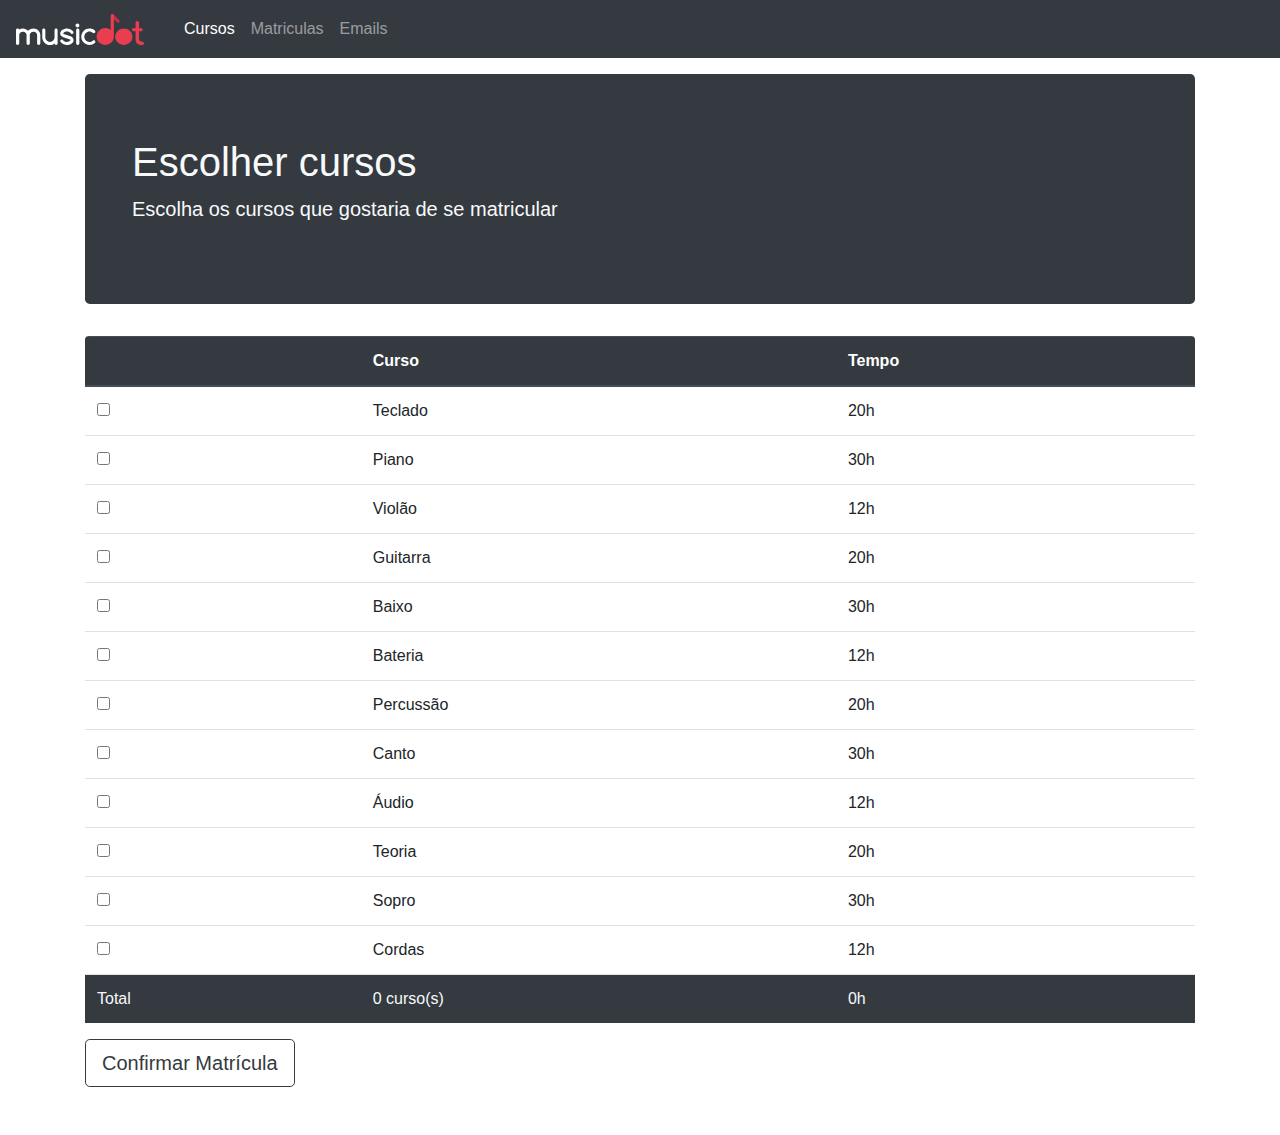
<file: matricula.html>
<!DOCTYPE html>
<html lang="pt-BR">
<head>
    <meta charset="UTF-8">
    <meta http-equiv="X-UA-Compatible" content="IE=edge">
    <meta name="viewport" content="width=device-width, initial-scale=1.0">
    <title>Matriculas</title>
    <link rel="icon" href="img/favicon.ico">
    <link rel="stylesheet" href="css/bootstrap.css">
    <link rel="stylesheet" href="css/matricula.css">
</head>
<body>
    <header class="header">
        <nav class="navbar navbar-expand-sm navbar-dark bg-dark">
            <a class="navbar-brand" href="index.html"><img class="header-navbar-logo" src="img/musicdot-logo-light.svg" alt="Logo da Musicdot"></a>
            <button class="navbar-toggler" type="button" data-toggle="collapse" data-target="#navbarSupportedContent" aria-controls="navbarSupportedContent" aria-expanded="false" aria-label="Toggle navigation">
                <span class="navbar-toggler-icon"></span>
            </button>
            <div class="collapse navbar-collapse" id="navbarSupportedContent">
                <ul class="navbar-nav mr-auto">
                    <li class="nav-item active">
                        <a class="nav-link" href="#">Cursos</a>
                    </li>
                    <li class="nav-item">
                        <a class="nav-link" href="#">Matriculas</a>
                    </li>
                    <li class="nav-item">
                        <a class="nav-link" href="#">Emails</a>
                    </li>
                </ul>
            </div>
        </nav>
    </header>

    <main class="container mb-4">
        <div class="jumbotron bg-dark header-matricula text-light mt-3">
            <div class="container">
                <h1>Escolher cursos</h1>
                <p class="lead">Escolha os cursos que gostaria de se matricular</p>
            </div>
        </div>
        <table class="table table-hover rounded-top">
            <thead class="thead-dark">
                <tr>
                    <th scope="col"></th>
                    <th scope="col">Curso</th>
                    <th scope="col">Tempo</th>
                </tr>
            </thead>
            <tbody>
                <tr>
                    <td><input onclick="adicionaCurso(this)" type="checkbox" name="curso" value="20"></td>
                    <td>Teclado</td>
                    <td>20h</td>
                </tr>
                <tr>
                    <td><input onclick="adicionaCurso(this)" type="checkbox" name="curso" value="30"></td>
                    <td>Piano</td>
                    <td>30h</td>
                </tr>
                <tr>
                    <td><input onclick="adicionaCurso(this)" type="checkbox" name="curso" value="12"></td>
                    <td>Violão</td>
                    <td>12h</td>
                </tr>
                <tr>
                    <td><input onclick="adicionaCurso(this)" type="checkbox" name="curso" value="20"></td>
                    <td>Guitarra</td>
                    <td>20h</td>
                </tr>
                <tr>
                    <td><input onclick="adicionaCurso(this)" type="checkbox" name="curso" value="30"></td>
                    <td>Baixo</td>
                    <td>30h</td>
                </tr>
                <tr>
                    <td><input onclick="adicionaCurso(this)" type="checkbox" name="curso" value="12"></td>
                    <td>Bateria</td>
                    <td>12h</td>
                </tr>
                <tr>
                    <td><input onclick="adicionaCurso(this)" type="checkbox" name="curso" value="20"></td>
                    <td>Percussão</td>
                    <td>20h</td>
                </tr>
                <tr>
                    <td><input onclick="adicionaCurso(this)" type="checkbox" name="curso" value="30"></td>
                    <td>Canto</td>
                    <td>30h</td>
                </tr>
                <tr>
                    <td><input onclick="adicionaCurso(this)" type="checkbox" name="curso" value="12"></td>
                    <td>Áudio</td>
                    <td>12h</td>
                </tr>
                <tr>
                    <td><input onclick="adicionaCurso(this)" type="checkbox" name="curso" value="20"></td>
                    <td>Teoria</td>
                    <td>20h</td>
                </tr>
                <tr>
                    <td><input onclick="adicionaCurso(this)" type="checkbox" name="curso" value="30"></td>
                    <td>Sopro</td>
                    <td>30h</td>
                </tr>
                <tr>
                    <td><input onclick="adicionaCurso(this)" type="checkbox" name="curso" value="12"></td>
                    <td>Cordas</td>
                    <td>12h</td>
                </tr>
                <tr class="bg-dark text-light">
                    <td>Total</td>
                    <td class="js-total-de-cursos">0 curso(s)</td>
                    <td class="js-total-de-horas">0h</td>
                </tr>
            </tbody>
        </table>
        <button type="button" class="js-botao-matricula btn btn-outline-dark btn-lg mb-4">Confirmar Matrícula</button>
    </main>

    <script src="js/jquery.js"></script>
    <script src="js/bootstrap.js"></script>
    <script src="js/matricula.js"></script>
</body>
</html>
</file>
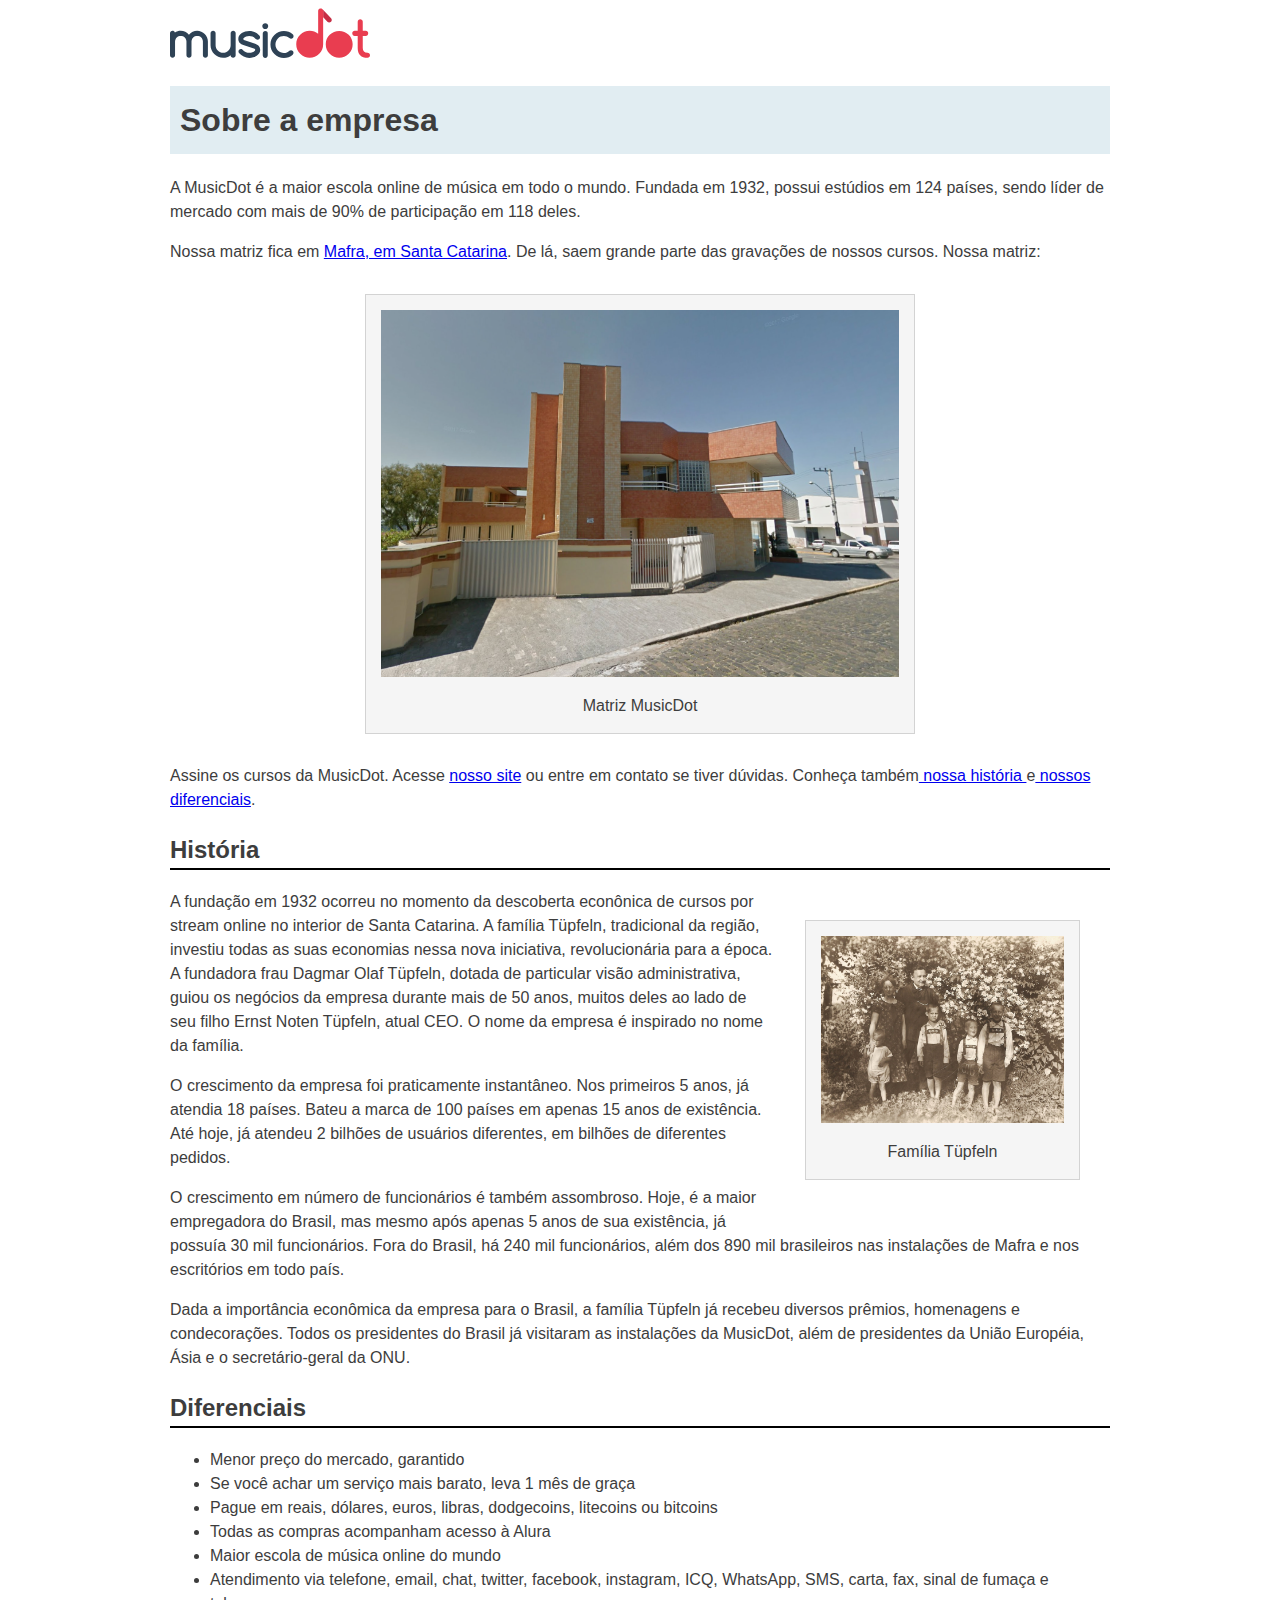
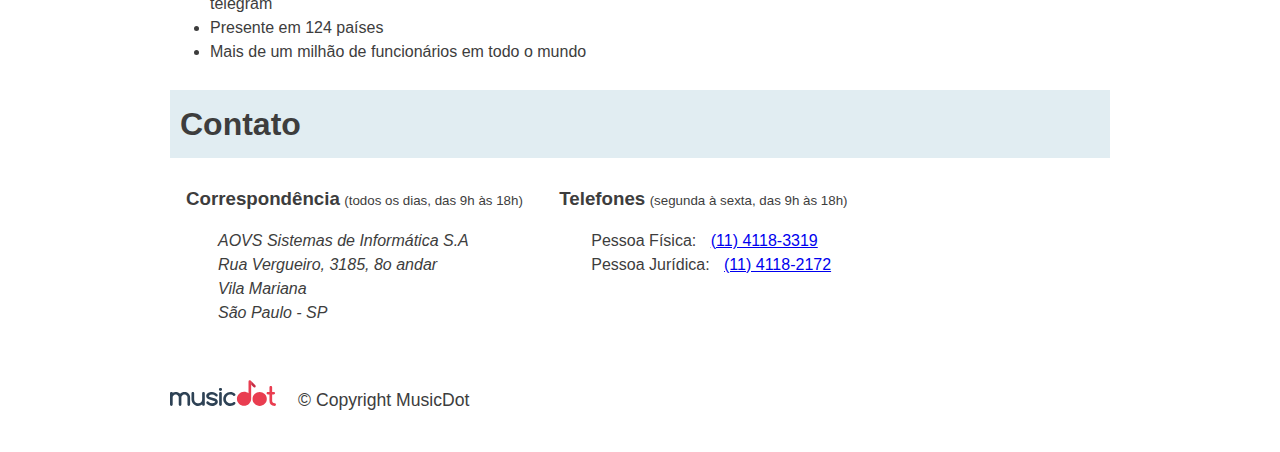
<file: sobre.html>
<!DOCTYPE html>
<html lang="pt-BR">
    <head>
        <meta charset="UTF-8">
        <meta http-equiv="X-UA-Compatible" content="IE=edge">
        <meta name="viewport" content="width=device-width, initial-scale=1.0">
        <title>MusicDot | Sobre a empresa</title>
        <link rel="icon" href="img/favicon.ico">
        <link rel="stylesheet" href="css/sobre.css">
    </head>
    <body>
        <img src="img/logo.svg" alt="Logo da MusicDot">
        <h1 class="titulo">Sobre a empresa</h1>
        <p>A MusicDot é a maior escola online de música em todo o mundo. Fundada em 1932, possui estúdios em 124 países, sendo líder de mercado com mais de 90% de participação em 118 deles.</p>
        <p>Nossa matriz fica em <a href="https://maps.google.com.br/?q=190,GabrielDequech,Mafra,SC">Mafra, em Santa Catarina</a>. De lá, saem grande parte das gravações de nossos cursos. Nossa matriz:</p>
        <figure class="matriz-musicdot">
            <img src="img/matriz-musicdot.png" alt="Matriz da MusicDot">
            <figcaption>Matriz MusicDot</figcaption>
        </figure>
        <p>Assine os cursos da MusicDot. Acesse <a href="index.html"> nosso site</a>  ou entre em contato se tiver dúvidas. Conheça também<a href="#historia"> nossa história </a>e<a href="#diferenciais"> nossos diferenciais</a>.</p>
        <h2 id="historia" class="subtitulo">História</h2>
        <figure class="familia-tupfeln">
            <img src="img/familia-tupfeln.jpg" alt="Foto da família tüpfeln">
            <figcaption>Família Tüpfeln</figcaption>
        </figure>
        <p>A fundação em 1932 ocorreu no momento da descoberta econônica de cursos por stream online no interior de Santa Catarina. A família Tüpfeln, tradicional da região, investiu todas as suas economias nessa nova iniciativa, revolucionária para a época. A fundadora frau Dagmar Olaf Tüpfeln, dotada de particular visão administrativa, guiou os negócios da empresa durante mais de 50 anos, muitos deles ao lado de seu filho Ernst Noten Tüpfeln, atual CEO. O nome da empresa é inspirado no nome da família.</p>
        <p>O crescimento da empresa foi praticamente instantâneo. Nos primeiros 5 anos, já atendia 18 países. Bateu a marca de 100 países em apenas 15 anos de existência. Até hoje, já atendeu 2 bilhões de usuários diferentes, em bilhões de diferentes pedidos.</p>
        <p>O crescimento em número de funcionários é também assombroso. Hoje, é a maior empregadora do Brasil, mas mesmo após apenas 5 anos de sua existência, já possuía 30 mil funcionários. Fora do Brasil, há 240 mil funcionários, além dos 890 mil brasileiros nas instalações de Mafra e nos escritórios em todo país.</p>
        <p>Dada a importância econômica da empresa para o Brasil, a família Tüpfeln já recebeu diversos prêmios, homenagens e condecorações. Todos os presidentes do Brasil já visitaram as instalações da MusicDot, além de presidentes da União Européia, Ásia e o secretário-geral da ONU.</p>

        <h2 id="diferenciais" class="subtitulo">Diferenciais</h2>
        <ul>
            <li>Menor preço do mercado, garantido</li>
            <li>Se você achar um serviço mais barato, leva 1 mês de graça</li>
            <li>Pague em reais, dólares, euros, libras, dodgecoins, litecoins ou bitcoins</li>
            <li>Todas as compras acompanham acesso à Alura</li>
            <li>Maior escola de música online do mundo</li>
            <li>Atendimento via telefone, email, chat, twitter, facebook, instagram, ICQ, WhatsApp, SMS, carta, fax, sinal de fumaça e telegram</li>
            <li>Presente em 124 países</li>
            <li>Mais de um milhão de funcionários em todo o mundo</li>
        </ul>

        <h2 class="titulo">Contato</h2>

        <div class="contato__secao">
            <h3 class="contato__subtitulo">Correspondência</h3>
            <small>(todos os dias, das 9h às 18h)</small>
    
            <address class="contato__info">
                AOVS Sistemas de Informática S.A
                <br>
                Rua Vergueiro, 3185, 8o andar
                <br>
                Vila Mariana
                <br>
                São Paulo - SP
            </address>
        </div>

        <div id="contato" class="contato__secao contato__secao--telefone">
            <h3 class="contato__subtitulo">Telefones</h3>
            <small>(segunda à sexta, das 9h às 18h)</small>
    
            <dl class="contato__info">
                <div>
                    <dt class="contato__info-titulo">Pessoa Física:</dt>
                    <dd class="contato__info-descricao"><a href="tel://114118-3319">(11) 4118-3319</a></dd>
                </div>
    
                <div>
                    <dt class="contato__info-titulo">Pessoa Jurídica:</dt>
                    <dd class="contato__info-descricao"><a href="tel://114118-2172">(11) 4118-2172</a></dd>
                </div>
            </dl>
        </div>

        <footer class="rodape">
            <img src="img/logo.svg" alt="Logo da musicdot" class="rodape__logo">
            <p class="rodape__copyright">&copy; Copyright MusicDot</p>
        </footer>
    </body>
</html>
</file>
<file: css/matricula.css>
.header-navbar-logo {
    width: 8rem;
    margin-right: 1rem;
}

.header-matricula h1 {
    font-weight: 300;
}

.rounded-top {
    overflow: hidden;
}
</file>
<file: css/sobre.css>
body {
    width: 80%;
    max-width: 940px;
    margin-left: auto;
    margin-right: auto;

    font-size: 16px;
    line-height: 1.5;
    font-family: "Helvetica", "Lucida Grande", sans-serif;
    color: #3d3d3d;
}

.titulo {
    padding: 10px;

    font-size: 32px;

    background-color: #e1edf2;
}

.subtitulo {
    border-bottom: 2px solid black;
}

figure {
    max-width: 100%;
    box-sizing: border-box;
    margin: 30px;
    padding: 15px;

    text-align: center;

    background-color: whitesmoke;
    border: 1px solid lightgrey;
}

figcaption {
    margin-top: 10px;
}

.matriz-musicdot {
    width: 550px;
    margin-left: auto;
    margin-right: auto;
}

.familia-tupfeln {
    width: 275px;
    float: right;
}

figure img {
    width: 100%;
}

.contato__subtitulo {
    display: inline;
}

.contato__secao {
    display: inline-block;
    vertical-align: top;
    margin-left: 16px;
}

.contato__secao--telefone {
    margin-left: 32px;
}

.contato__info {
    margin: 16px 0 24px;
    padding-left: 32px;
}

.contato__info-titulo,
.contato__info-descricao {
    display: inline;
}

.contato__info-descricao {
    margin-left: 10px;
}

.rodape {
    padding: 1.75em 0;

    font-size: 1.1rem;
}

.rodape__logo {
    width: 6em;
}

.rodape__copyright {
    display: inline;
    margin-left: 1em;
}

@media (max-width: 850px) {

    .contato__secao {
        display: block;
        margin-left: 1em;
    }

}

@media (max-width: 622px) {

    .familia-tupfeln {
        float: none;
        margin: 0 auto;
    }

}

@media (max-width: 446px) {

    .contato__subtitulo {
        display: block;
        margin-bottom: 0;
    }

    .contato__info {
        padding-left: 5px;

        font-size: .92em;

        border-left: 2px solid lightgray;
    }

    .rodape {
        font-size: .92em;
    }

}

@media (max-width: 342px) {

    .contato__info-descricao {
        display: block;
        margin-left: 1em;
    }

}
</file>
